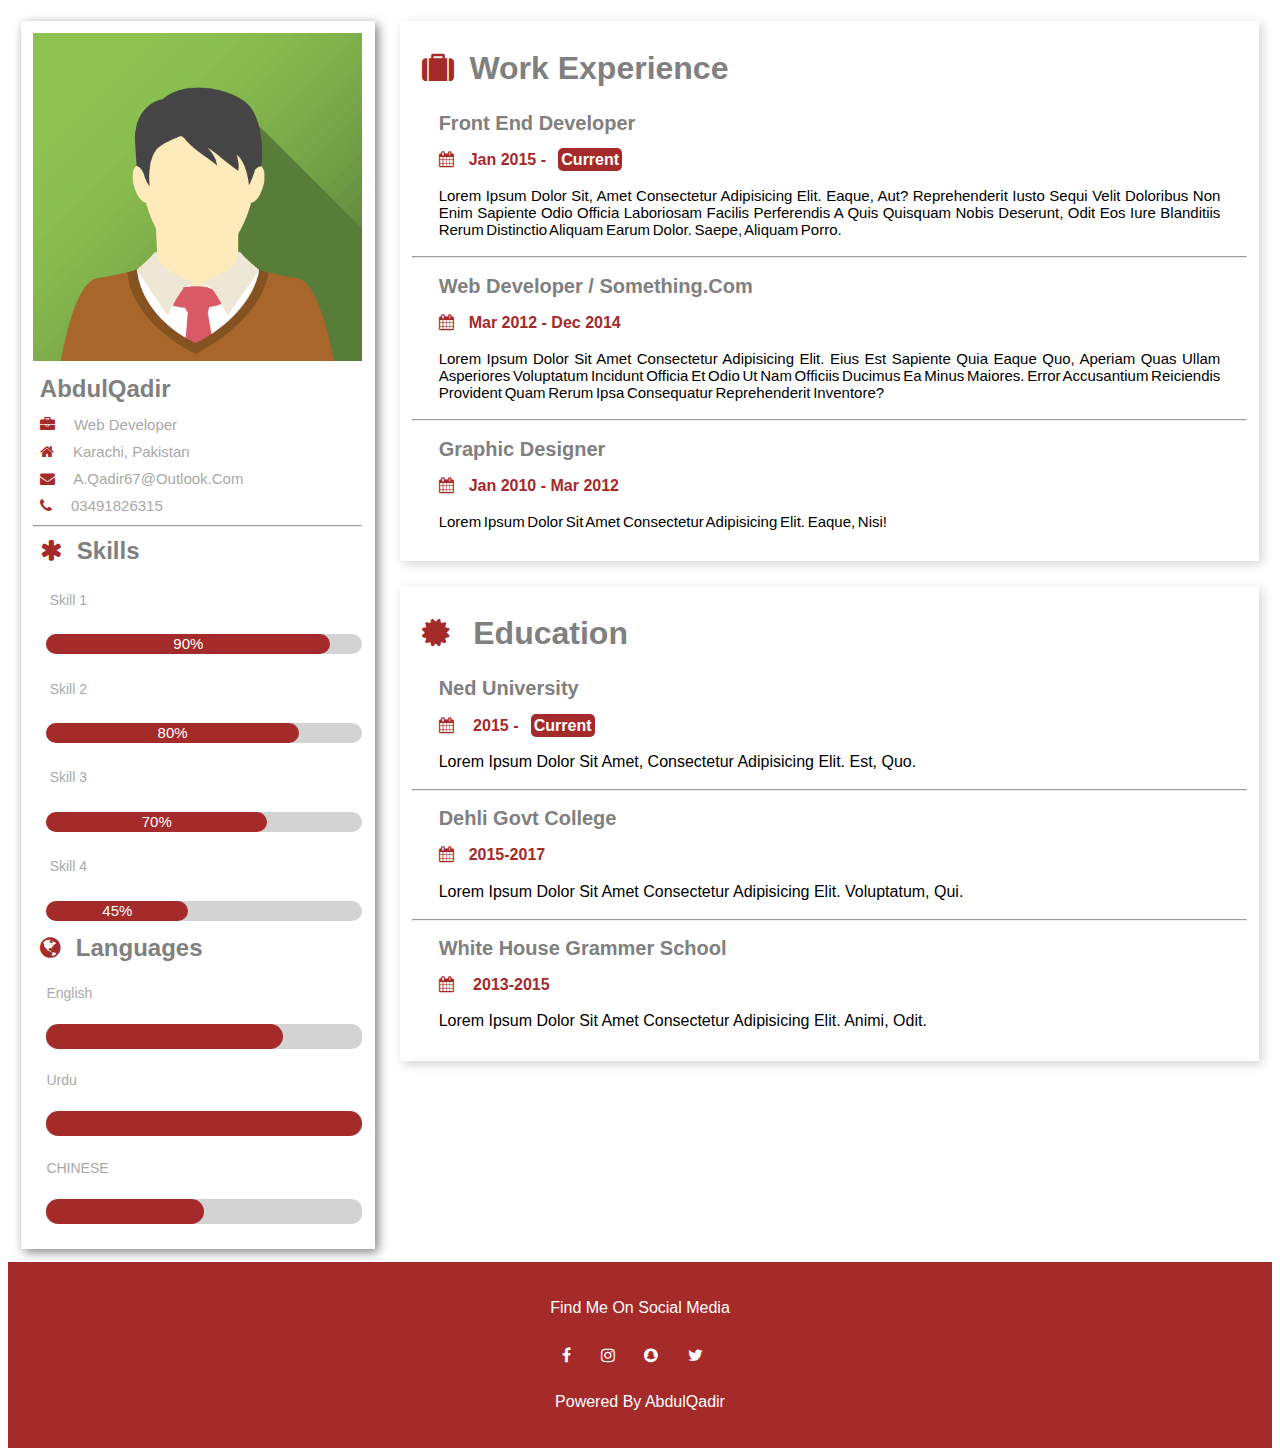
<file: Cv-template/index.html>
<!DOCTYPE html>
<html lang="en">
  <head>
    <meta charset="UTF-8" />
    <meta name="viewport" content="width=device-width, initial-scale=1.0" />
    <meta http-equiv="X-UA-Compatible" content="ie=edge" />
    <title>Document</title>
    <link
      rel="stylesheet"
      href="https://cdnjs.cloudflare.com/ajax/libs/font-awesome/4.7.0/css/font-awesome.min.css"
    />
    <link rel="stylesheet" href="style.css" />
  </head>
  <body>
    <div class="container">
      <div class="shadow4">
      <aside>
        <div>
          <img src="./avatar2.png" alt="" />
          <h2>AbdulQadir</h2>
        </div>
        <p class="info" ><i class="fa fa-briefcase"></i> Web Developer</p>
        <p class="info"><i class="fa fa-home"></i> Karachi, pakistan</p>
        <p class="info"><i class="fa fa-envelope"></i> a.qadir67@outlook.com</p>
        <p class="info"><i class="fa fa-phone"></i> 03491826315</p>
        <hr>
        <h2  class="skills"> 
                <i class="fa fa-asterisk"></i>Skills</h2>
        <h3 class="skill">skill 1</h3>
        <div class="fullBar-skill">
          <div class="bar" style="width: 90%">
            <p class="percentage">90%</p>
          </div>
        </div>
        <h3 class="skill">skill 2</h3>
        <div class="fullBar-skill">
          <div class="bar" style="width: 80%">
            <p class="percentage">80%</p>
          </div>
        </div>
        <h3 class="skill">skill 3</h3>
        <div class="fullBar-skill">
          <div class="bar" style="width: 70%">
            <p class="percentage">70%</p>
          </div>
        </div>
        <h3 class="skill">skill 4</h3>
        <div class="fullBar-skill">
          <div class="bar" style="width: 45%">
            <p class="percentage">45%</p>
          </div>
        </div>
        <h2> 
                <i class="fa fa-globe"></i>languages</h2>
        <li>
          <h3 class="language">english</h3>

          <div class="fullBar-language"><div class="bar-language" style="width: 75%"></div></div>
        </li>

        <li>
          <h3 class="language">urdu</h3>
          <div class="fullBar-language"><div class="bar-language" style="width: 100%"></div></div>
        </li>

        <li>
          <h3 class="language">CHINESE</h3>
          <div class="fullBar-language"><div class="bar-language" style="width: 50%"></div></div>
        </li>
      </aside>
    </div>
    </div>
    <div class="shadow4">
    <section>
      <h1 class="works"> 
            <i class="fa fa-suitcase"></i>Work experience</h1>
      <div class="work">
        <h1>front end developer</h1>
        <h2> 
                <i class="fa fa-calendar"></i>jan 2015 - <span> current</span></h2>
        <p>
          Lorem ipsum dolor sit, amet consectetur adipisicing elit. Eaque, aut?
          Reprehenderit iusto sequi velit doloribus non enim sapiente odio
          officia laboriosam facilis perferendis a quis quisquam nobis deserunt,
          odit eos iure blanditiis rerum distinctio aliquam earum dolor. Saepe,
          aliquam porro.
        </p>
      </div>
      <hr />
      <div class="work">
        <h1>web developer / something.com</h1>
        
        <h2> <i class="fa fa-calendar"></i>mar 2012 - dec 2014</h2>
        <p>
          Lorem ipsum dolor sit amet consectetur adipisicing elit. Eius est
          sapiente quia eaque quo, aperiam quas ullam asperiores voluptatum
          incidunt officia et odio ut nam officiis ducimus ea minus maiores.
          Error accusantium reiciendis provident quam rerum ipsa consequatur
          reprehenderit inventore?
        </p>
      </div>
      <hr />
      <div class="work">
        <h1>graphic designer</h1>

        <h2> 
                <i class="fa fa-calendar"></i>jan 2010 - mar 2012</h2>
        <p>
          Lorem ipsum dolor sit amet consectetur adipisicing elit. Eaque, nisi!
        </p>
      </div>
    </section>
  </div>
  <div class="shadow4">
    <section>
        
      <h1 class="educations"> <i class="fa fa-certificate"></i> education</h1>
      <div class="education">
        <h1>ned university</h1>
        
        <h2> <i class="fa fa-calendar"></i> 2015 - <span> current</span></h2>
        <p>
          Lorem ipsum dolor sit amet, consectetur adipisicing elit. Est, quo.
        </p>
      </div>
      <hr />
      <div class="education">
        <h1>dehli govt college</h1>
        
        <h2> <i class="fa fa-calendar"></i>2015-2017</h2>
        <p>
          Lorem ipsum dolor sit amet consectetur adipisicing elit. Voluptatum,
          qui.
        </p>
      </div>
      <hr />
      <div class="education">
        <h1>white house grammer school</h1>
        
        <h2><i class="fa fa-calendar"></i> 2013-2015</h2>
        <p>
          Lorem ipsum dolor sit amet consectetur adipisicing elit. Animi, odit.
        </p>
      </div>
    </section>
  </div>
    <footer>
      <div class="footer">
        <p class="foot-para">find me on social media</p>
        <i class="fa fa-facebook"></i>
        <i class="fa fa-instagram" ></i>
        <i class="fa fa-snapchat"></i>
        <i class="fa fa-twitter"></i>
        <p class="foot-para">powered by AbdulQadir</p>
      </div>
    </footer>
  </body>
</html>
</file>
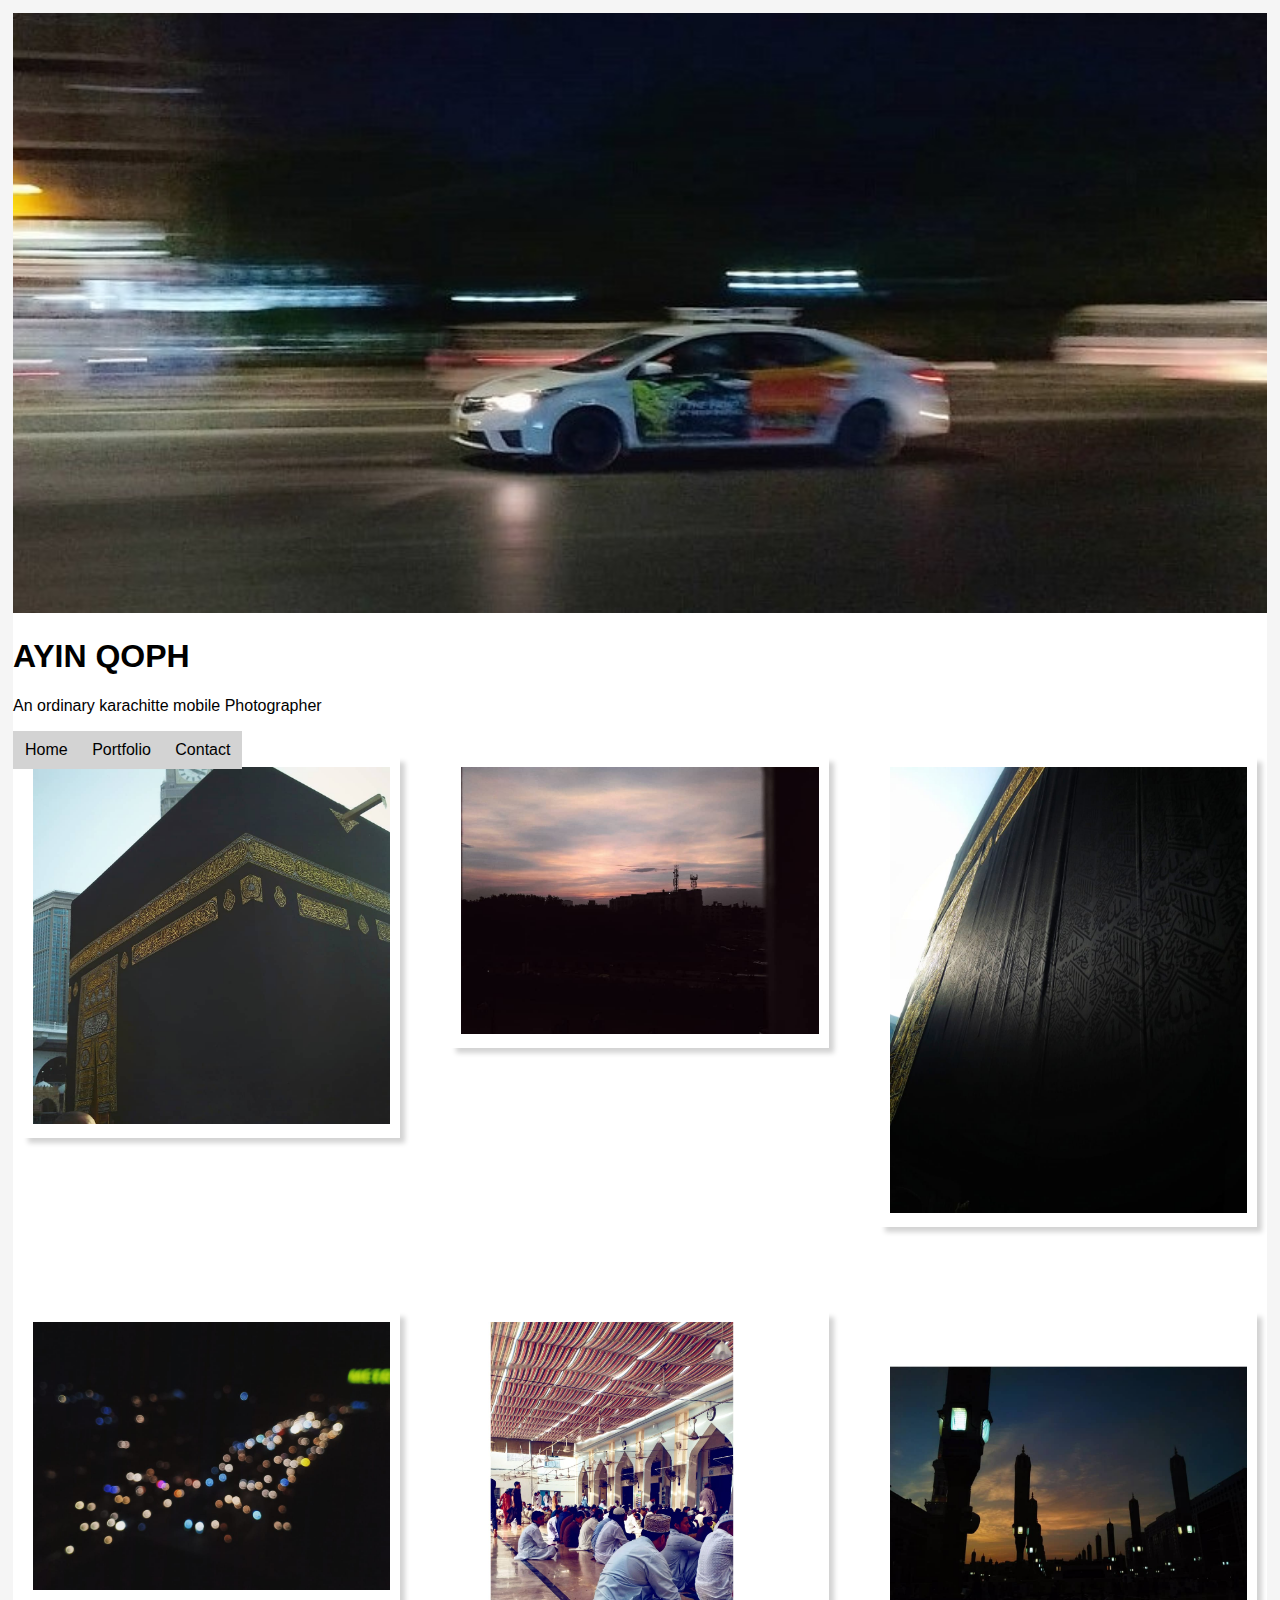
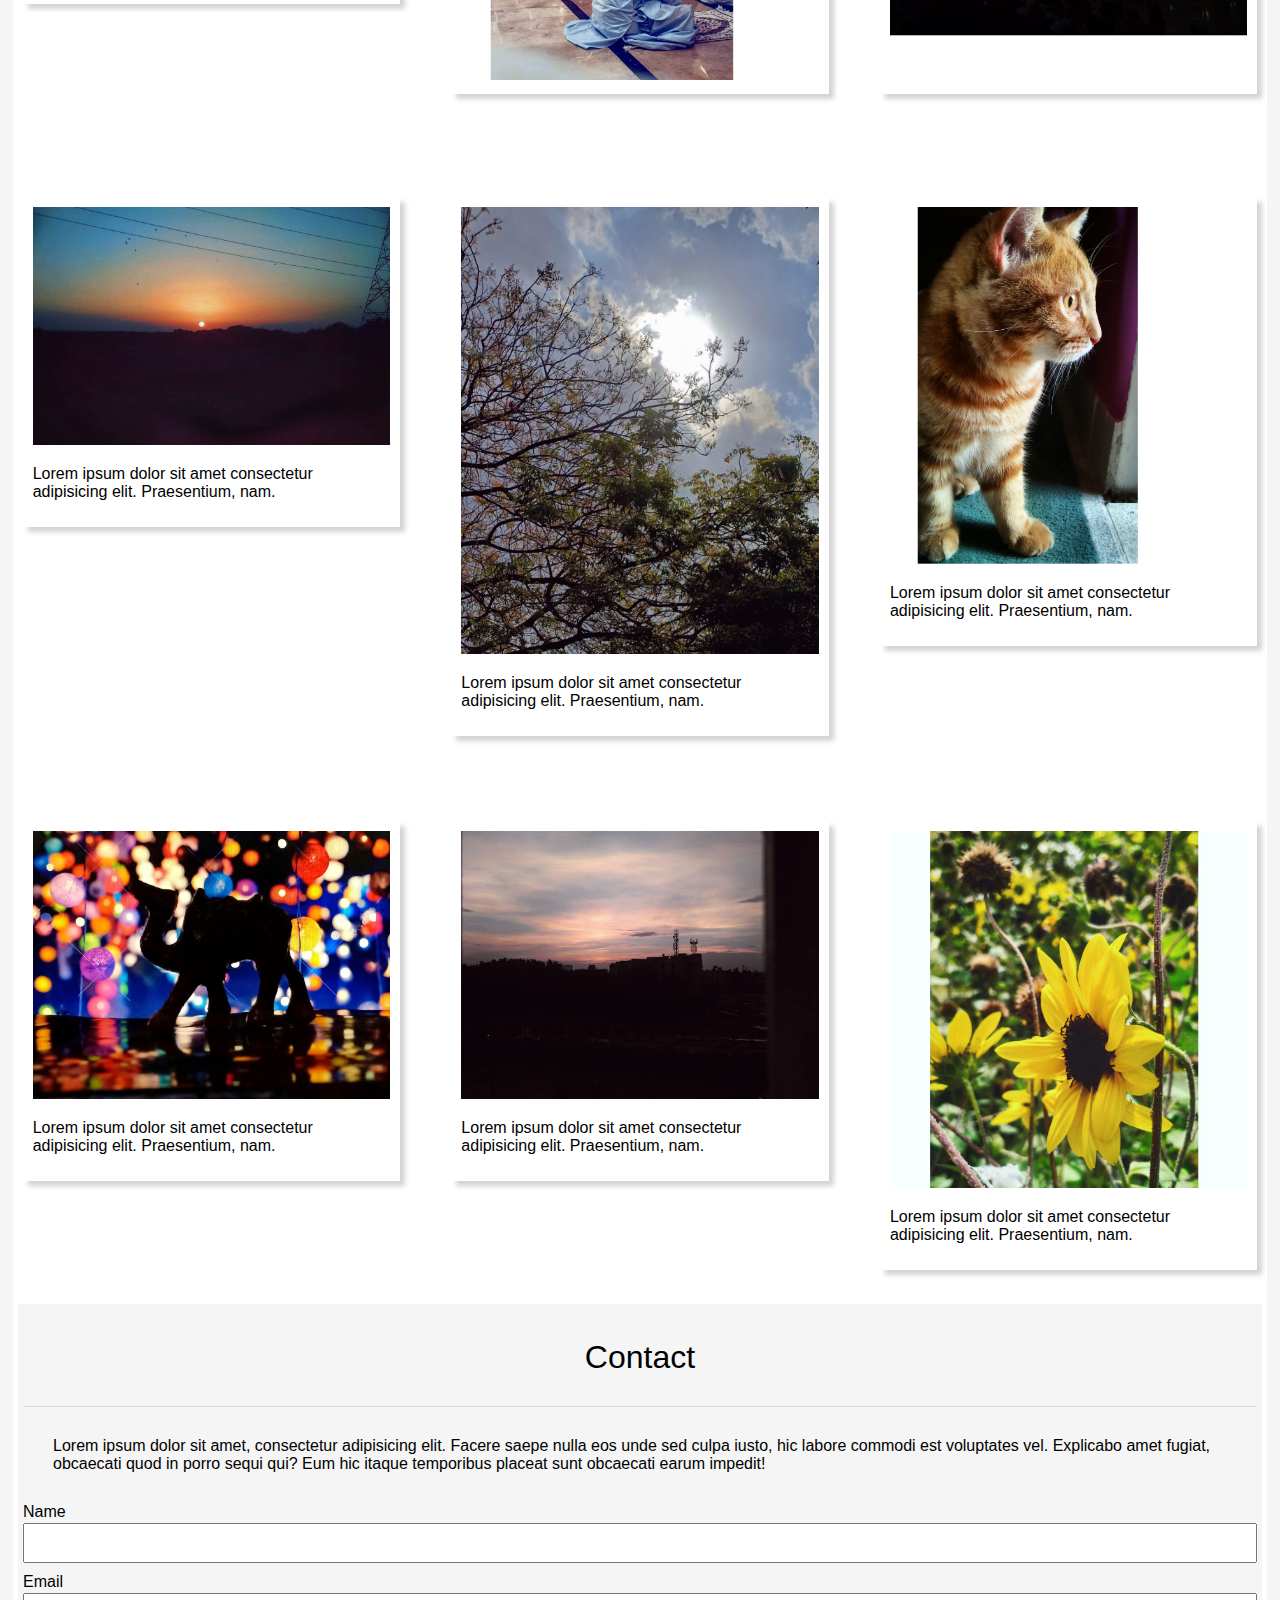
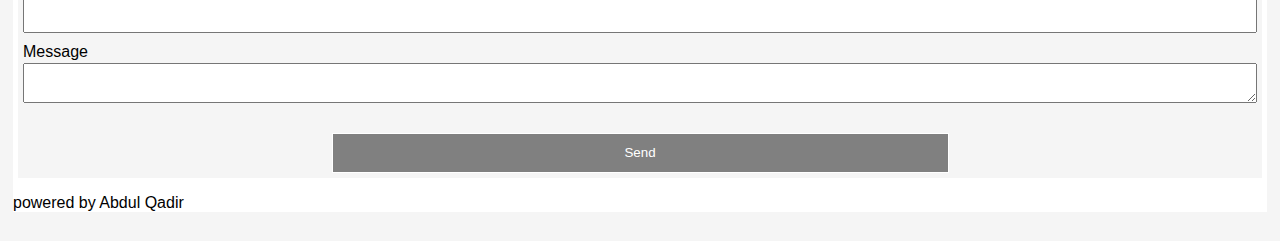
<file: photography-template/index.html>
<!DOCTYPE html>
<html lang="en">
  <head>
    <meta charset="UTF-8" />
    <meta name="viewport" content="width=device-width, initial-scale=1.0" />
    <meta http-equiv="X-UA-Compatible" content="ie=edFge" />
    <link rel="stylesheet" href="./style.css" />
    <title>Ayin_qoph</title>
  </head> 
  <body>
    <div class="container">
      <header>
        <img
          src="./imgs/WhatsApp Image 2019-06-15 at 11.10.04 AM.jpeg"
          alt=""
          srcset=""
          class="banner"
          width="1500px"
          height="600px"
        />
        <div class="banner-text">
          <h1>AYIN QOPH</h1>
          <p>An ordinary karachitte mobile Photographer</p>
        </div>
        <nav>
          <div class="navbar">
            <a href="#">home</a>
            <a href="#">portfolio</a>
            <a href="#">contact</a>
          </div>
        </nav>
      </header>
      <section class="portfolio">
        
        <div class="column">
            <div class="portfolio-img">        
          <img
          width="100%"
          src="./imgs/WhatsApp Image 2019-06-15 at 11.10.03 AM (2).jpeg"
        />
      </div>
    </div>
        <div class="column">
            <div class="portfolio-img">

        <img
        width="100%"

          src="./imgs/WhatsApp Image 2019-06-15 at 11.10.03 AM.jpeg"
        />
      </div>
    </div>
    <div class="column">
        <div class="portfolio-img">
      <img
      width="100%"
        src="./imgs/WhatsApp Image 2019-06-15 at 11.10.03 AM (1).jpeg"
      />
    </div>
    </div>
  </section>
  <br>
    <section class="portfolio">
      <div class="column">
      <div class="portfolio-img">
        <img
        width="100%"

          src="./imgs/WhatsApp Image 2019-06-15 at 11.10.04 AM (1).jpeg"
        />
      </div>
      </div>
        <div class="column">
        <div class="portfolio-img">
          <img
          width="100%"

          src="./imgs/WhatsApp Image 2019-06-15 at 11.10.04 AM (4).jpeg"
        />
      </div>
      </div>
        <div class="column">
        <div class="portfolio-img">
          <img
          src="./imgs/WhatsApp Image 2019-06-15 at 11.10.06 AM (1).jpeg"
          width="100%"
          />
      </div>
    </div>
      </section>
  <br> <br>
      <section class="slider">
        <div class="column">
        <div class="slider-img">
          <img
            src="./imgs/WhatsApp Image 2019-06-15 at 11.10.04 AM (2).jpeg"
            alt=""
            width="100%"
          />
          <p class="slider-img-text">
            Lorem ipsum dolor sit amet consectetur adipisicing elit.
            Praesentium, nam.
          </p>
        </div>
      </div>
        <div class="column">
        <div class="slider-img">
          <img
            src="./imgs/WhatsApp Image 2019-06-15 at 11.10.04 AM (3).jpeg"
            alt=""
            srcset=""
            width="100%"
          />
          <p class="slider-img-text">
            Lorem ipsum dolor sit amet consectetur adipisicing elit.
            Praesentium, nam.
          </p>
        </div>
      </div>
        <div class="column">
        <div class="slider-img">
          <img
            src="./imgs/WhatsApp Image 2019-06-15 at 11.10.06 AM (2).jpeg"
            alt=""
            srcset=""
            width="100%"
          />
          <p class="slider-img-text">
            Lorem ipsum dolor sit amet consectetur adipisicing elit.
            Praesentium, nam.
          </p>
        </div>
      </div>
    </section>
    <br>
    <section class="slider">
        <div class="column">
        <div class="slider-img">
          <img
            src="./imgs/WhatsApp Image 2019-06-15 at 11.10.05 AM.jpeg"
            srcset=""
            width="100%"
          />
          <p class="slider-img-text">
            Lorem ipsum dolor sit amet consectetur adipisicing elit.
            Praesentium, nam.
          </p>
        </div>
        </div>
        <div class="column">
            <div class="slider-img">
              <img
                src="./imgs/WhatsApp Image 2019-06-15 at 11.10.03 AM.jpeg"
                srcset=""
                width="100%"
              />
              <p class="slider-img-text">
                Lorem ipsum dolor sit amet consectetur adipisicing elit.
                Praesentium, nam.
              </p>
            </div>
            </div>
        <div class="column">
        <div class="slider-img">
          <img
            src="./imgs/WhatsApp Image 2019-06-15 at 11.10.06 AM.jpeg"
            width="100%"
          />
          <p class="slider-img-text">
            Lorem ipsum dolor sit amet consectetur adipisicing elit.
            Praesentium, nam.
          </p>
        </div>
      </div>
      </section>
      <section class="contact">
        <h1>Contact</h1>
        <hr>
        <p>
          Lorem ipsum dolor sit amet, consectetur adipisicing elit. Facere saepe
          nulla eos unde sed culpa iusto, hic labore commodi est voluptates vel.
          Explicabo amet fugiat, obcaecati quod in porro sequi qui? Eum hic
          itaque temporibus placeat sunt obcaecati earum impedit!
        </p>
        <form action="post">
          <div>
            <label>Name</label>
            <input type="text" name="name" id="name" />
          </div>
          <div>
            <label>Email</label>
            <input type="email" name="email" id="email" />
          </div>
          <div>
            <label>Message</label>
            <textarea
              name="message"
              id="message"
              cols="30"
              rows="10"
            ></textarea>
          </div>
          <button type="submit" class="btn">Send</button>
        </form>
      </section>
      <footer>
        <p>powered by Abdul Qadir</p>
      </footer>
    </div>
  </body>
</html>
</file>
<file: Cv-template/style.css>
section {
    float: left;
    width: 66%;
    margin: 1%;
    background-color: white;
    color:black;
    padding: 1%;
    box-shadow: 3px 3px  10px lightgrey;
}
section h1,h2,h3,p{
    margin: 2%;
    text-align: justify
}
aside{
    float: left;
    width: 26%;
    margin: 1%;
    padding: 1%;
    background-color: white;
    color: black;
    box-shadow: 3px 3px  10px grey;
}
img{
    width: 100%
}

body {
    font-family: -apple-system, BlinkMacSystemFont, 'Segoe UI', Roboto, Oxygen, Ubuntu, Cantarell, 'Open Sans', 'Helvetica Neue', sans-serif;
    text-transform: capitalize;
    background-color: white
}

footer {
    clear: both;
    margin-top: 3%;
    text-align: center;
    background-color: brown;
    padding: 1%;
    color: white;
}
footer i{
    color: white;
    padding: 5px;
    text-align: center
}
footer i:hover{
    color: darkgrey;
    position: relative;
    bottom: 10px;
}
ul li {
    list-style: none;
}
li {
    list-style: none;
}

.bar {
    width: 100%;
    background-color: brown;
    height: 20px;
    border-radius: 15px;
}

i {
    color: brown;
}
h1 ,h2 ,h3 {
    color: gray;
}
.bar-language {
    width: 100%;
    background-color: brown;
    height: 25px;
    border-radius: 15px;
}

.skill {
    color: darkgray;
    font-weight: 500;
    font-size: 14px;
    margin: 5%;
    padding: 10px 0px 10px 0px;
}

.percentage {
    text-align: center;
    color: white;
    font-size: 15px;
    text-align: center;
    padding: 1px;

}

.fullBar-skill {
    width: 96%;
    background-color: lightgray;
    height: 20px;
    border-radius: 10px;
    margin: 4%;
}

.fullBar-language {
    width: 96%;
    background-color: lightgray;
    height: 25px;
    border-radius: 10px;
    margin: 4%;
}
p {
    margin: 1%;
    padding: 1%;
}
.language{
    color: darkgray;
    font-weight: 500;
    font-size: 14px;
    margin: 4%;
    padding: 10px 0px 10px 0px;
}
hr {
    color: lightgray
}

.info {
    color: darkgray;
 font-size:15px;
}
i {
    margin-right: 15px;
}
span{
    background-color: brown;
    color: white;
    padding: 3px;
    margin: 1%;
    border-radius: 5px
}

.education{
    padding: 0 5px 0 5px;
    margin-right: 5px;
    margin-left: 5px;
}
.educations {
    font-size: 32px;
    margin-bottom: 25px;
    padding: 0 5px 0 5px;
    margin-right: 5px;
    margin-left: 5px;
}
.education p,h1,h2{
    margin-top: 10px;
    margin-bottom: 10px;
}
.education h1 {
    font-size: 20px
}
.education h2 {
    color: brown;
    font-size: 16px
}

.work{
    padding: 0 5px 0 5px;
    margin-right: 5px;
    margin-left: 5px;
}
.works {
    font-size: 32px;
    margin-bottom: 25px;
    padding: 0 5px 0 5px;
    margin-right: 5px;
    margin-left: 5px;
}
.work p,h1,h2{
    margin-top: 10px;
    margin-bottom: 10px;
}
.work h1 {
    font-size: 20px
}
.work h2 {
    color: brown;
    font-size: 16px
}
.work p {
    text-align: justify;
    word-spacing: -0.1em;
    font-size: 15px;
    font-family: 'Segoe UI', Tahoma, Geneva, Verdana, sans-serif
}

.foot-para{
    text-align: center
}
</file>
<file: photography-template/style.css>
*{
    box-sizing: border-box;
}
header{
    max-width: 1500px;
}
body{
    background-color: whitesmoke;
    color:black;
    padding: 5px;
    font-family: 'Segoe UI', Tahoma, Geneva, Verdana, sans-serif;
}
.banner {
    display: inline;
    max-width: 100%;
    max-height: 600px;
    height: auto;
}
.banner-text {
    color: black;
}
.navbar{
    display: inline-block;
    text-align: center;
    padding: 2px;
    padding-top: 10px;
    padding-bottom: 10px;
    background-color:lightgray;
    position: absolute;
}
.navbar a{
    background-color:lightgray;
   text-decoration: none;
   color: black;
   padding: 10px;
   text-transform: capitalize;
}
.navbar a:hover{
    background-color: darkgrey;
}
.portfolio-img{
    background-color: white;
    box-shadow: 5px 5px 5px lightgray;
    padding: 10px;

}
.portfolio{
    margin: 8px -16px;
}

.portfolio,
.portfolio> ,.column{
    padding: 8px;
}

.portfolio::after{
    content: "";
    display: table;
    clear: both;
} 
.slider-img {
    background-color: white;
    padding: 10px;
    box-shadow: 5px 5px 5px lightgray
}
.column {
    float: left;
    width: 31.33%;
    margin: 1%;
    padding: 1%;
    display: show;
}
.slider{
    margin: 8px -16px;
}

.slider,
.slider > ,.column{
    padding: 8px;
}

.slider::after{
    content: "";
    display: table;
    clear: both;
}
.container {
    width: 100%;
    background-color: white;
}
.contact {
    background-color: whitesmoke;
    color: black;
    display: block;
    margin: 5px;
    padding: 5px;
    text-align: center
}
.contact h1{
    text-align: center;
    margin: 20px;
    padding: 10px;
    font-weight: 400;
    text-transform: capitalize;
}
hr{
    border: 0;
    height: 0;
    border-top: 1px solid rgba(0, 0,0, 0.1);
}
.contact p {
    text-align: left;
    margin: 15px;
    padding: 15px;
    font-weight: 400;
}

form{
    display: block;
}

#name,#email,#message{
    display: block;
    width: 100%;
    height: 40px;
    margin-bottom: 10px;
}
label{
    float: left;
    margin-bottom: 2px;
}
.btn{
    margin-top: 20px;
    margin-right: 25%;
    border: 1px solid;
    display: block;
    float: right;
    width: 50%;
    color: white;
    height: 40px;
    background-color: gray;
}
form::after{
    content: "";
    display: block;
    clear: both;
}
</file>
